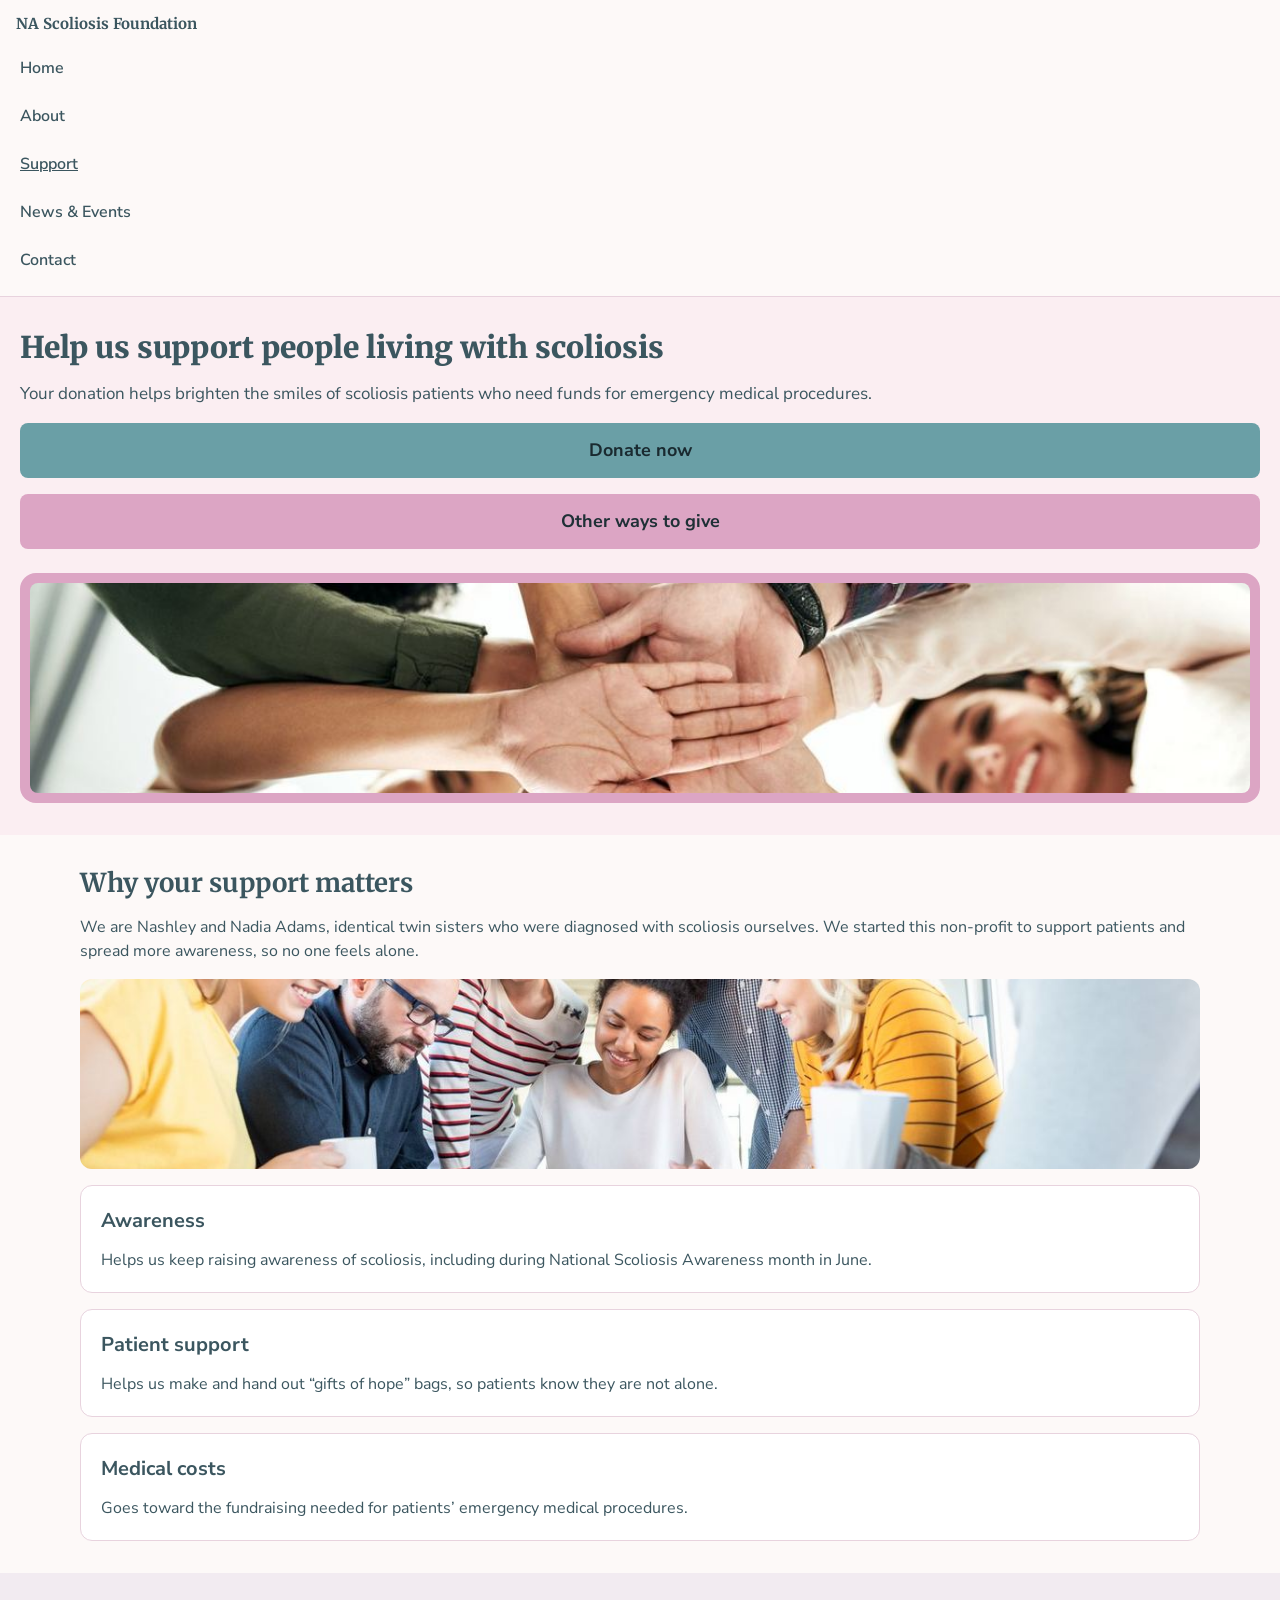
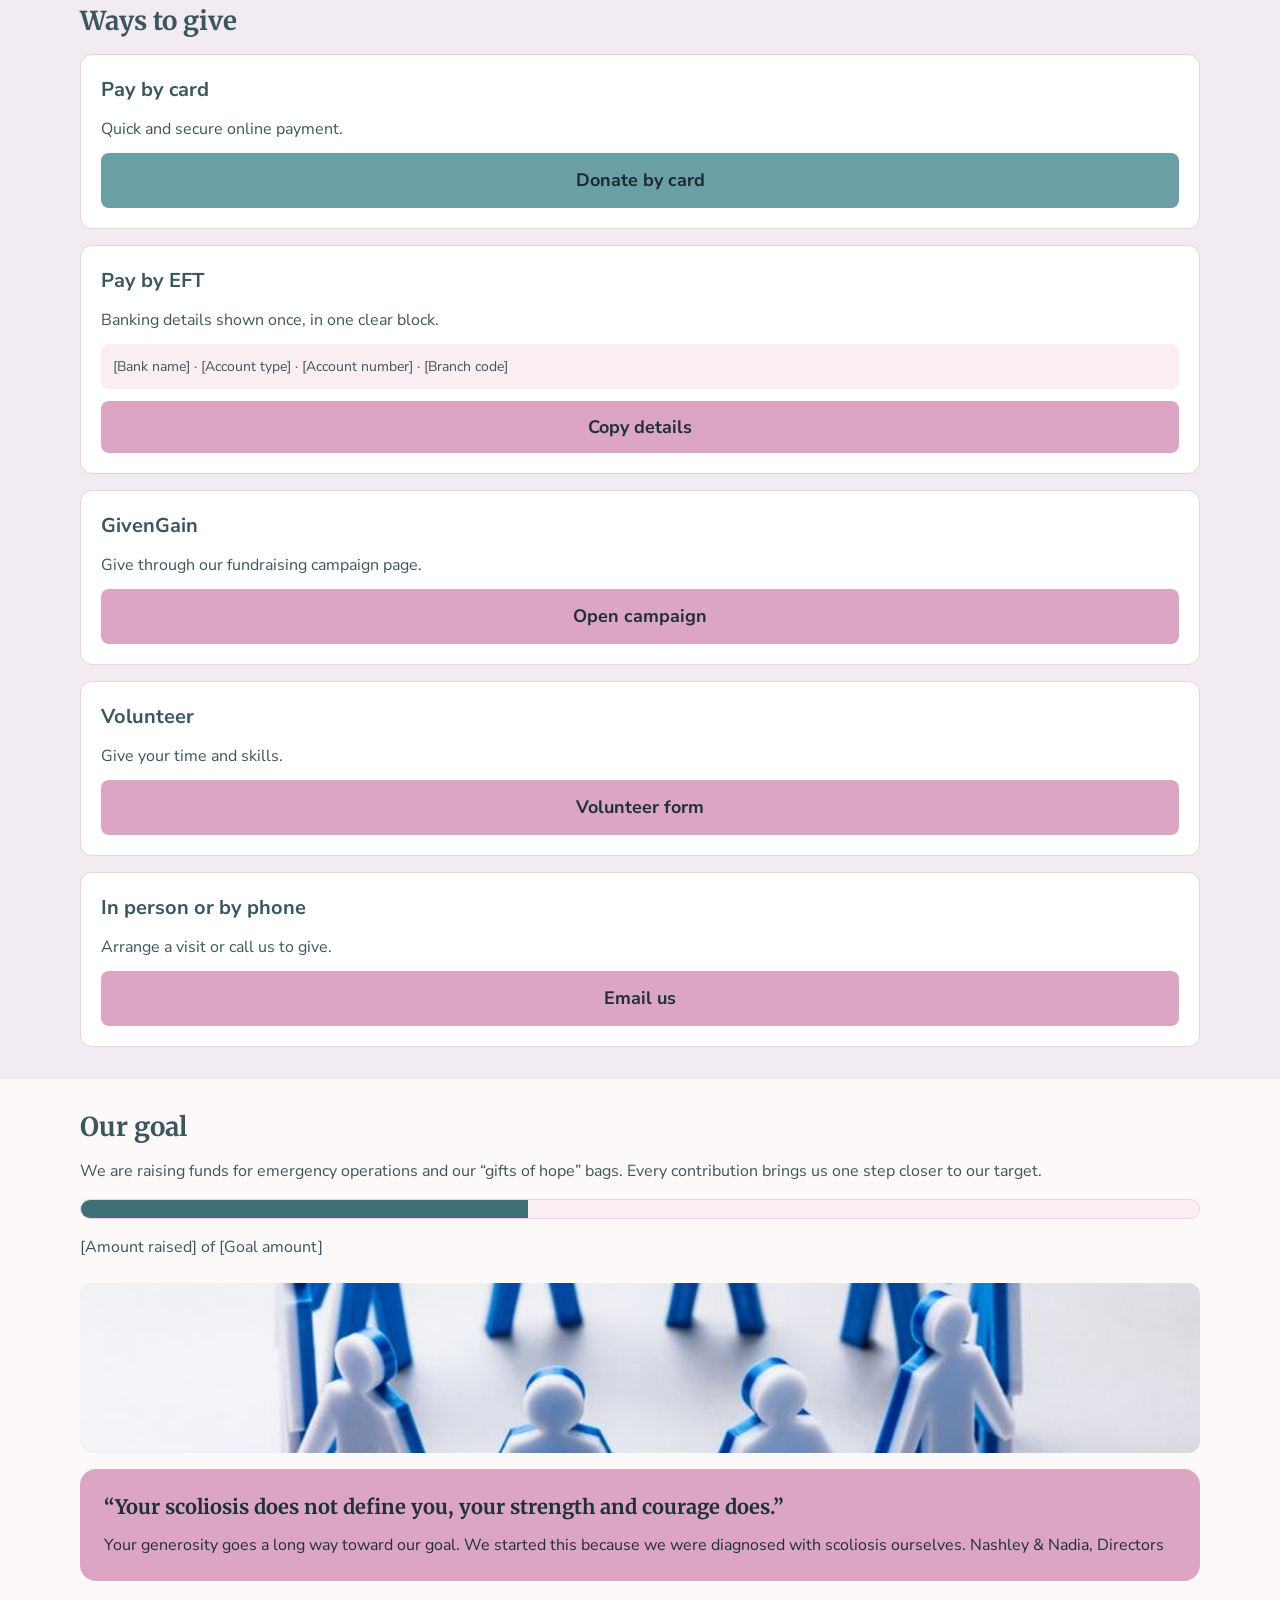
<file: pages/Support/Test Page/index.html>
<!DOCTYPE html>
<html lang="en">
<head>
  <meta charset="utf-8">
  <meta name="viewport" content="width=device-width, initial-scale=1">
  <title>Support the NA Scoliosis Foundation | Donate or Volunteer</title>
  <meta name="description" content="Support scoliosis patients in South Africa. Donate by card, EFT or GivenGain, or volunteer with the NA Scoliosis Foundation.">
  <link rel="preconnect" href="https://fonts.googleapis.com">
  <link rel="preconnect" href="https://fonts.gstatic.com" crossorigin>
  <link rel="stylesheet" href="https://fonts.googleapis.com/css2?family=Merriweather:wght@700;900&family=Nunito+Sans:wght@400;600;700&display=swap">
  <link rel="stylesheet" href="style.css">
</head>
<body>
<header class="site-header">
  <a class="brand" href="#">NA Scoliosis Foundation</a>
  <nav class="site-nav" aria-label="Main">
    <ul>
      <li><a href="#">Home</a></li>
      <li><a href="#">About</a></li>
      <li><a href="#" aria-current="page">Support</a></li>
      <li><a href="#">News &amp; Events</a></li>
      <li><a href="#">Contact</a></li>
    </ul>
  </nav>
</header>

<main>
  <section class="hero">
    <div class="hero__text">
      <h1>Help us support people living with scoliosis</h1>
      <p class="lead">Your donation helps brighten the smiles of scoliosis patients who need funds for emergency medical procedures.</p>
      <div class="button-row">
        <a class="button button--primary" href="#">Donate now</a>
        <a class="button button--secondary" href="#ways">Other ways to give</a>
      </div>
    </div>
    <div class="photo-frame">
      <img src="images/hands.jpg" alt="Smiling people stacking their hands together, seen from below">
    </div>
  </section>
  <section class="section" aria-labelledby="why-title">
    <div class="container stack">
      <h2 id="why-title">Why your support matters</h2>
      <p class="intro">We are Nashley and Nadia Adams, identical twin sisters who were diagnosed with scoliosis ourselves. We started this non-profit to support patients and spread more awareness, so no one feels alone.</p>

      <img class="banner" src="images/team.jpg" width="1200" height="800" alt="Smiling team working together around a table">

      <div class="card-grid">
        <article class="card">
          <h3>Awareness</h3>
          <p>Helps us keep raising awareness of scoliosis, including during National Scoliosis Awareness month in June.</p>
        </article>
        <article class="card">
          <h3>Patient support</h3>
          <p>Helps us make and hand out “gifts of hope” bags, so patients know they are not alone.</p>
        </article>
        <article class="card">
          <h3>Medical costs</h3>
          <p>Goes toward the fundraising needed for patients’ emergency medical procedures.</p>
        </article>
      </div>
    </div>
  </section>
  <section id="ways" class="section section--tint-2"
           aria-labelledby="ways-title">

    <div class="container stack">
      <h2 id="ways-title">Ways to give</h2>

      <div class="card-grid">
        <article class="card">
          <h3>Pay by card</h3>

          <p>Quick and secure online payment.</p>

          <a class="button button--primary" href="#">
            Donate by card
          </a>
        </article>
        <article class="card">
          <h3>Pay by EFT</h3>

          <p>Banking details shown once, in one clear block.</p>

          <p class="bank-details" id="bank-details">
            [Bank name] · [Account type] ·
            [Account number] · [Branch code]
          </p>

          <button type="button"
                  class="button button--secondary"
                  data-copy-target="bank-details">
            Copy details
          </button>

          <p class="copy-status visually-hidden"
             role="status"></p>
        </article>
        <article class="card">
          <h3>GivenGain</h3>

          <p>Give through our fundraising campaign page.</p>

          <a class="button button--secondary" href="#">
            Open campaign
          </a>
        </article>
        <article class="card">
          <h3>Volunteer</h3>

          <p>Give your time and skills.</p>

          <a class="button button--secondary" href="#">
            Volunteer form
          </a>
        </article>
        <article class="card">
          <h3>In person or by phone</h3>

          <p>Arrange a visit or call us to give.</p>

          <a class="button button--secondary" href="#contact">
            Email us
          </a>
        </article>
      </div>
    </div>

  </section>
  <section class="section" aria-labelledby="goal-title">

    <div class="container goal__grid">

      <div class="stack">
        <h2 id="goal-title">Our goal</h2>

        <p class="intro">
          We are raising funds for emergency
          operations and our “gifts of hope” bags.
          Every contribution brings us one step
          closer to our target.
        </p>

        <div class="progress" aria-hidden="true">
          <div class="progress__fill"></div>
        </div>

        <p>[Amount raised] of [Goal amount]</p>
      </div>

      <div class="stack">

        <img class="goal__photo"
             src="images/figures.jpg"
             alt="A circle of blue and white figures standing together">

        <figure class="quote-box">

          <blockquote>
            “Your scoliosis does not define you,
            your strength and courage does.”
          </blockquote>

          <figcaption>
            Your generosity goes a long way
            toward our goal. We started this
            because we were diagnosed with
            scoliosis ourselves.

            Nashley &amp; Nadia, Directors
          </figcaption>

        </figure>

      </div>

    </div>

  </section>
</main>
</body>
</html>
</file>
<file: pages/Support/Test Page/style.css>
/* Colours: change them here and the whole page changes */
:root {
  --bg: #FDF9F8;          /* page background */
  --surface: #FFFFFF;     /* cards (used later) */
  --tint-1: #FBEEF2;      /* hero background */
  --border: #E8D3DE;
  --text: #3B565F;        /* main text */
  --link: #3F7077;
  --primary: #6A9FA6;     /* main buttons */
  --on-primary: #1A2A30;  /* text on main buttons */
  --accent: #DCA5C4;      /* secondary buttons and photo frame */
  --on-accent: #1F3036;   /* text on accent colour */
  --focus: #3F7077;       /* outline when you tab to something */
  --tint-2: #F2EBF1;
  --progress-fill: #3F7077;
}

/* Padding stays inside an element's width */
*, *::before, *::after { box-sizing: border-box; }

body {
  margin: 0;
  font-family: "Nunito Sans", Arial, sans-serif;
  font-size: 16px;
  line-height: 1.5;
  color: var(--text);
  background: var(--bg);
}

img { display: block; max-width: 100%; height: auto; }
a { color: var(--link); }
h1, h2, h3, p { margin: 0; }

h1 {
  font-family: Merriweather, Georgia, serif;
  font-weight: 900;
  font-size: 30px;
  line-height: 1.2;
}

:focus-visible { outline: 3px solid var(--focus); outline-offset: 3px; }

.site-header {
  padding: 12px 16px;
  border-bottom: 1px solid var(--border);
}

.brand {
  font-family: Merriweather, Georgia, serif;
  font-weight: 700;
  font-size: 15px;
  color: var(--text);
  text-decoration: none;
}

.site-nav ul {
  list-style: none;
  margin: 8px 0 0;
  padding: 0;
}

.site-nav a {
  display: block;
  padding: 12px 4px;
  font-weight: 600;
  color: var(--text);
  text-decoration: none;
}

.site-nav a[aria-current="page"] { text-decoration: underline; }

.button {
  display: flex;
  align-items: center;
  justify-content: center;
  min-height: 52px;
  padding: 12px 24px;
  border: 2px solid transparent;
  border-radius: 8px;
  font-family: inherit;
  font-size: 18px;
  font-weight: 700;
  text-align: center;
  text-decoration: none;
}

.button:hover { text-decoration: underline; }
.button--primary { background: var(--primary); color: var(--on-primary); }
.button--secondary { background: var(--accent); color: var(--on-accent); }

.hero {
  padding: 32px 20px;
  background: var(--tint-1);
}

.hero__text {
  display: flex;
  flex-direction: column;
  gap: 16px;
}

.lead { font-size: 17px; }

.button-row {
  display: flex;
  flex-direction: column;
  gap: 16px;
}

.photo-frame {
  margin-top: 24px;
  padding: 10px;
  border-radius: 16px;
  background: var(--accent);
}

.photo-frame img {
  width: 100%;
  height: 210px;
  object-fit: cover;
  border-radius: 8px;
}

h2 {
  font-family: Merriweather, Georgia, serif;
  font-weight: 700;
  font-size: 26px;
  line-height: 1.25;
}

h3 { font-size: 20px; }

.container { max-width: 1120px; margin: 0 auto; }
.section { padding: 32px 20px; }
.stack { display: flex; flex-direction: column; gap: 16px; }

.banner {
  width: 100%;
  height: 190px;
  object-fit: cover;
  border-radius: 12px;
}

.card-grid {
  display: grid;
  gap: 16px;
}

.card {
  display: flex;
  flex-direction: column;
  gap: 12px;
  padding: 20px;
  border: 1px solid var(--border);
  border-radius: 12px;
  background: var(--surface);
}

.section--tint-2 {
    background: var(--tint-2);
}

.bank-details {
    background: var(--tint-1);
    padding: 12px;
    border-radius: 8px;
    font-size: 14px;
    overflow-wrap: anywhere;
}

.visually-hidden {
    position: absolute;
    width: 1px;
    height: 1px;
    margin: -1px;
    padding: 0;
    overflow: hidden;
    clip: rect(0, 0, 0, 0);
    white-space: nowrap;
    border: 0;
}

.goal__grid {
    display: grid;
    gap: 24px;
}

.progress {
    height: 20px;
    border: 1px solid var(--border);
    border-radius: 10px;
    background: var(--tint-1);
    overflow: hidden;
}

.progress__fill {
    width: 40%;
    height: 100%;
    background: var(--progress-fill);
}

.goal__photo {
    width: 100%;
    height: 170px;
    object-fit: cover;
    border-radius: 12px;
}

.quote-box {
    margin: 0;
    padding: 24px;
    border-radius: 16px;
    background: var(--accent);
    color: var(--on-accent);
}

.quote-box blockquote {
    margin: 0 0 12px;
    font-family: Merriweather, Georgia, serif;
    font-weight: 700;
    font-size: 20px;
    line-height: 1.4;
}
</file>
